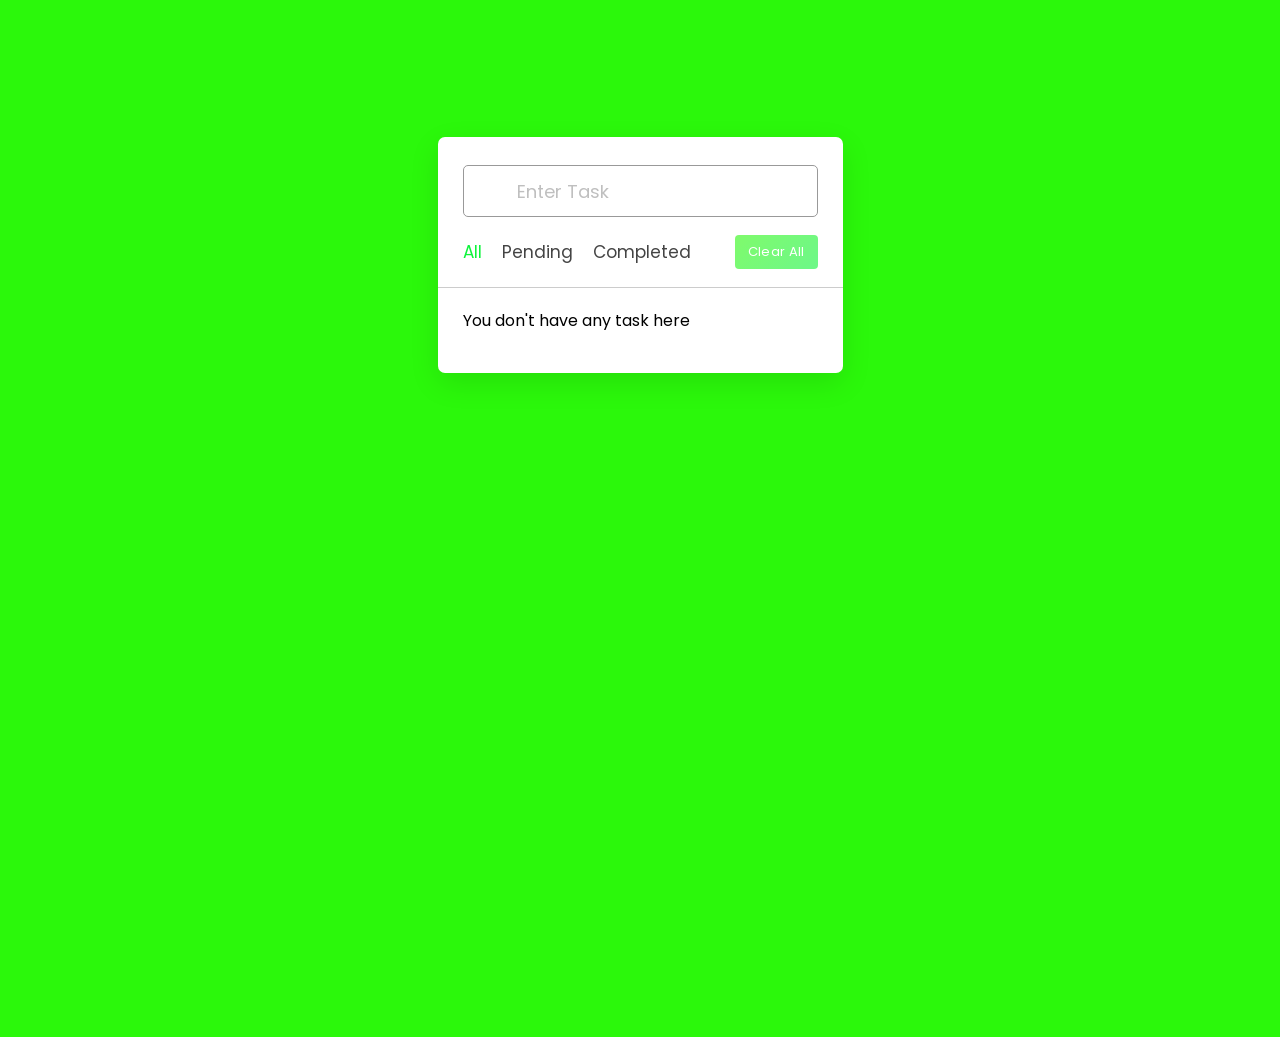
<file: FJP6-main/module3/todo/index.html>
<!DOCTYPE html>
<html lang="en" dir="ltr">
  <head>
    <meta charset="utf-8">  
    <title>Todo List App in JavaScript </title>
    <link rel="stylesheet" href="style.css">
    <meta name="viewport" content="width=device-width, initial-scale=1.0">
    <link rel="stylesheet" href="https://unicons.iconscout.com/release/v4.0.0/css/line.css">
  </head>
  <body>
    <div class="wrapper">
      <div class="task-input">
        <input type="text" placeholder="Enter Task">
      </div>
      <div class="controls">
        <div class="filters">
          <span class="active" id="all">All</span>
          <span id="pending">Pending</span>
          <span id="completed">Completed</span>
        </div>
        <button class="clear-btn">Clear All</button>
      </div>
      <ul class="task-box"></ul>
    </div>

    <script src="script.js"></script>

  </body>
</html>
</file>
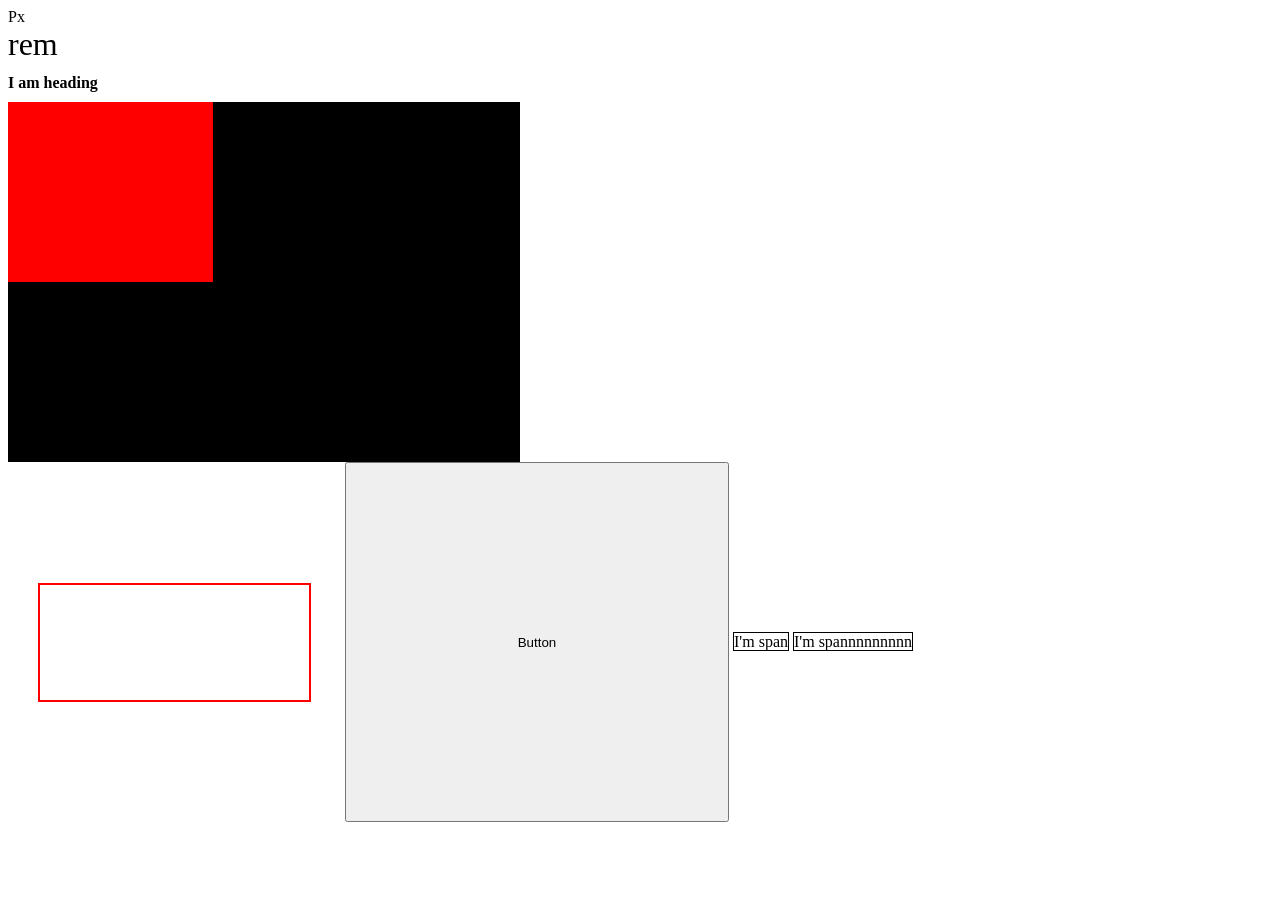
<file: FJP6-main/module1/poc.html>
<!DOCTYPE html>
<html lang="en">
<head>
    <meta charset="UTF-8">
    <meta http-equiv="X-UA-Compatible" content="IE=edge">
    <meta name="viewport" content="width=device-width, initial-scale=1.0">
    <title>Document</title>
</head>
<style>
    input{
        border: 2px solid red;
        padding: 50px;
        margin: 30px;
    }
    .px{
        font-size: 16px;
    }
    .rem{
        font-size: 2rem;
    }
    h1{
        font-size: 1em;
    }
    .vh-vw{
        height: 40vh;
        width: 40vw;
        background-color: black;
    }
    .child{
        height: 50%;
        width: 40%;
        background-color: red;
    }
    span{
        border: 1px solid black;
        /* height and width can't not be set or there will be no effect */
    }
    button{
        display: inline-block;
        height: 40vh;
        width: 30vw;
    }
</style>
<body>
    <div class="px">Px</div>
    <div class="rem">rem</div>
    <div>
        <h1>I am heading</h1>
    </div>

    <div class="vh-vw">
        <div class="child">
        </div>
    </div>
    <input type="text">
    <button>Button</button>
    <span>I'm span</span>
    <span>I'm spannnnnnnnn</span>
</body>
</html>
</file>
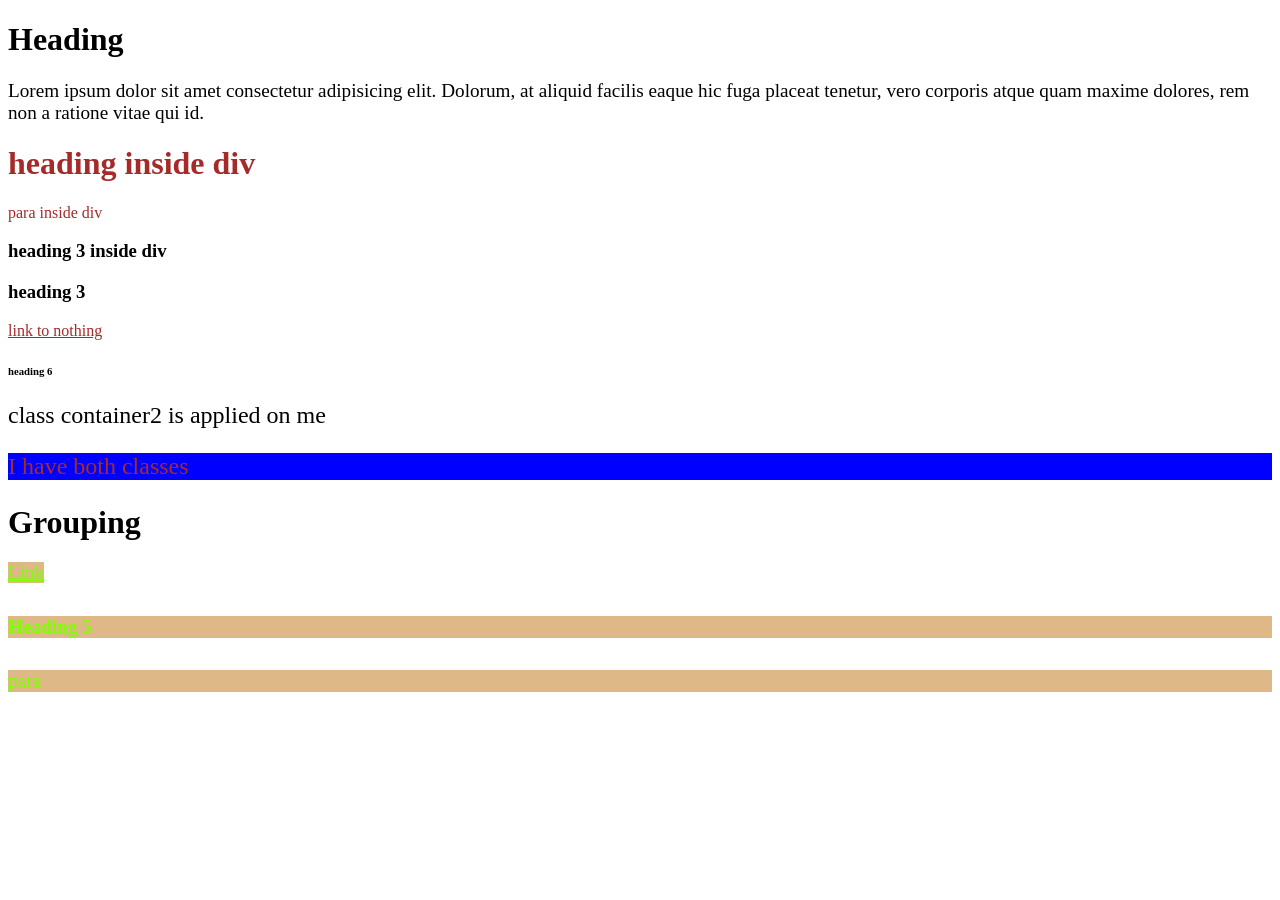
<file: FJP6-main/module1/selector.html>
<!DOCTYPE html>
<html lang="en">
<head>
    <meta charset="UTF-8">
    <meta http-equiv="X-UA-Compatible" content="IE=edge">
    <meta name="viewport" content="width=device-width, initial-scale=1.0">
    <title>Document</title>
    <style>
        /* *{
            color: brown;
        } */

        /* div{
            color:brown;
        } */

        /* class selector */
        .container{
            color: brown;
        }

        .container2{
            font-size: x-large;
        }

        /* id selector */
        #one{
            font-size: larger;
        }

        /* grouping */
        .one, .two, .three{
           background-color: burlywood;
           color: chartreuse;
           font-size: larger; 
        }
        /* .two{
           background-color: burlywood;
           color: chartreuse;
           font-size: larger; 
        }
        .three{
           background-color: burlywood;
           color: chartreuse;
           font-size: larger; 
        } */

        /* select tag with multiple classes */
        .container.container2{
            background-color: blue;
        }

    </style>
</head>
<body>
    <h1>Heading </h1>
    <p id="one">Lorem ipsum dolor sit amet consectetur adipisicing elit. Dolorum, at aliquid facilis eaque hic fuga placeat tenetur, vero corporis atque quam maxime dolores, rem non a ratione vitae qui id.</p>
    <div class="container">
        <h1>heading inside div</h1>
        <p>para inside div</p>
    </div>

    <div>
        <h3>heading 3 inside div</h3>
    </div>
    <h3>heading 3</h3>
    <a class="container" href="">link to nothing</a>
    <h6>heading 6</h6>
    <p class="container2">class container2 is applied on me</p>
    <p class="container container2">I have both classes</p>
    <h1>Grouping</h1>

    <a class="one" href="">Link</a>
    <h5 class="two">Heading 5</h5>
    <p class="three">para</p>

</body>
</html>
</file>
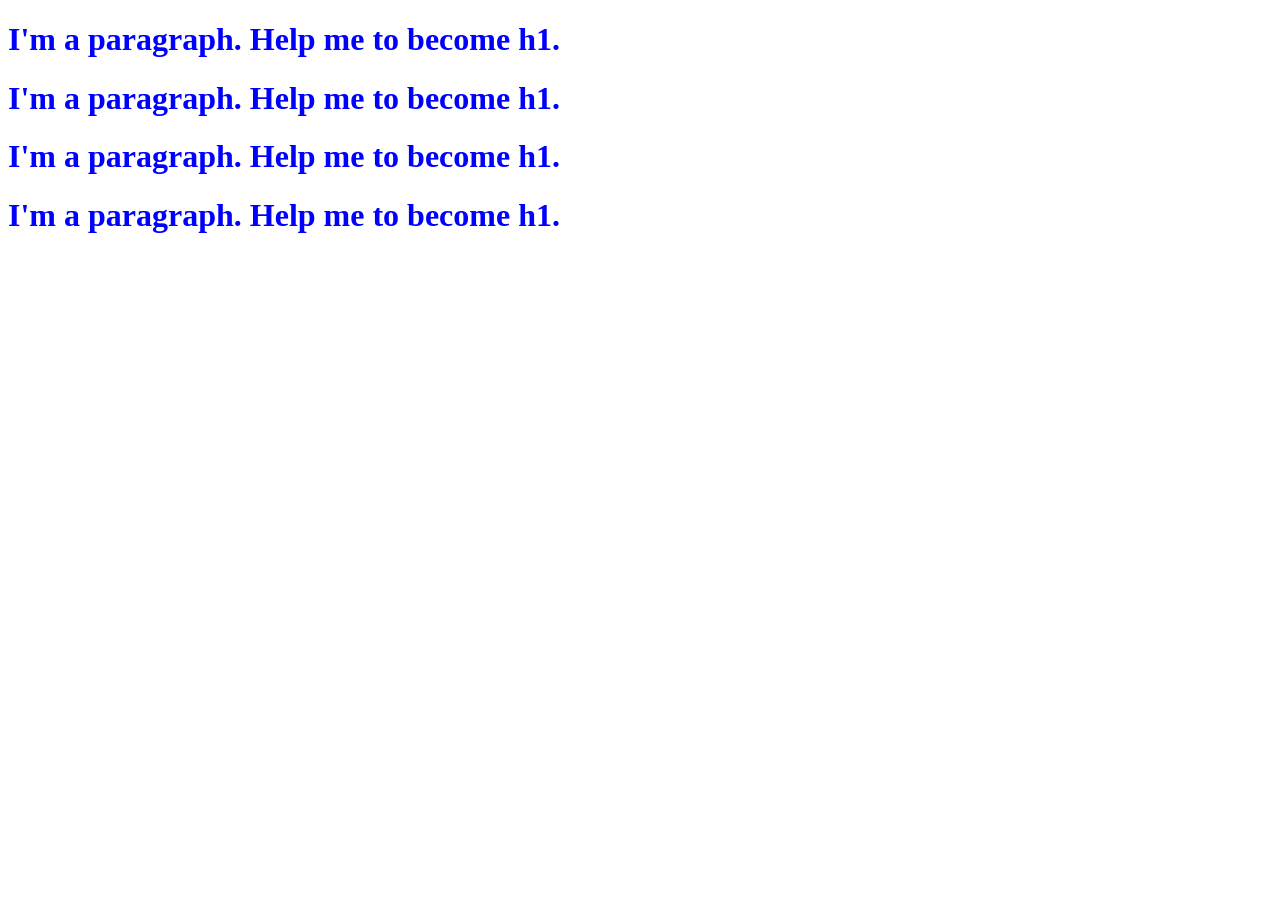
<file: FJP6-main/module1/css_selector_questions/q1.html>
<!DOCTYPE html>
<html lang="en">

<head>
    <meta charset="UTF-8">
    <meta name="viewport" content="width=device-width, initial-scale=1.0">
    <title>Document</title>

    <style>
        /* css selector */
        /* element selector */
        h1{
            color:blue;
        }
    </style>
</head>

<body>
    <!-- add css styles to all h1 tags making it blue   -->
    <h1>I'm a paragraph. Help me to become h1.</h1>
    <h1>I'm a paragraph. Help me to become h1.</h1>
    <h1>I'm a paragraph. Help me to become h1.</h1>
    <h1>I'm a paragraph. Help me to become h1.</h1>
</body>

</html>
</file>
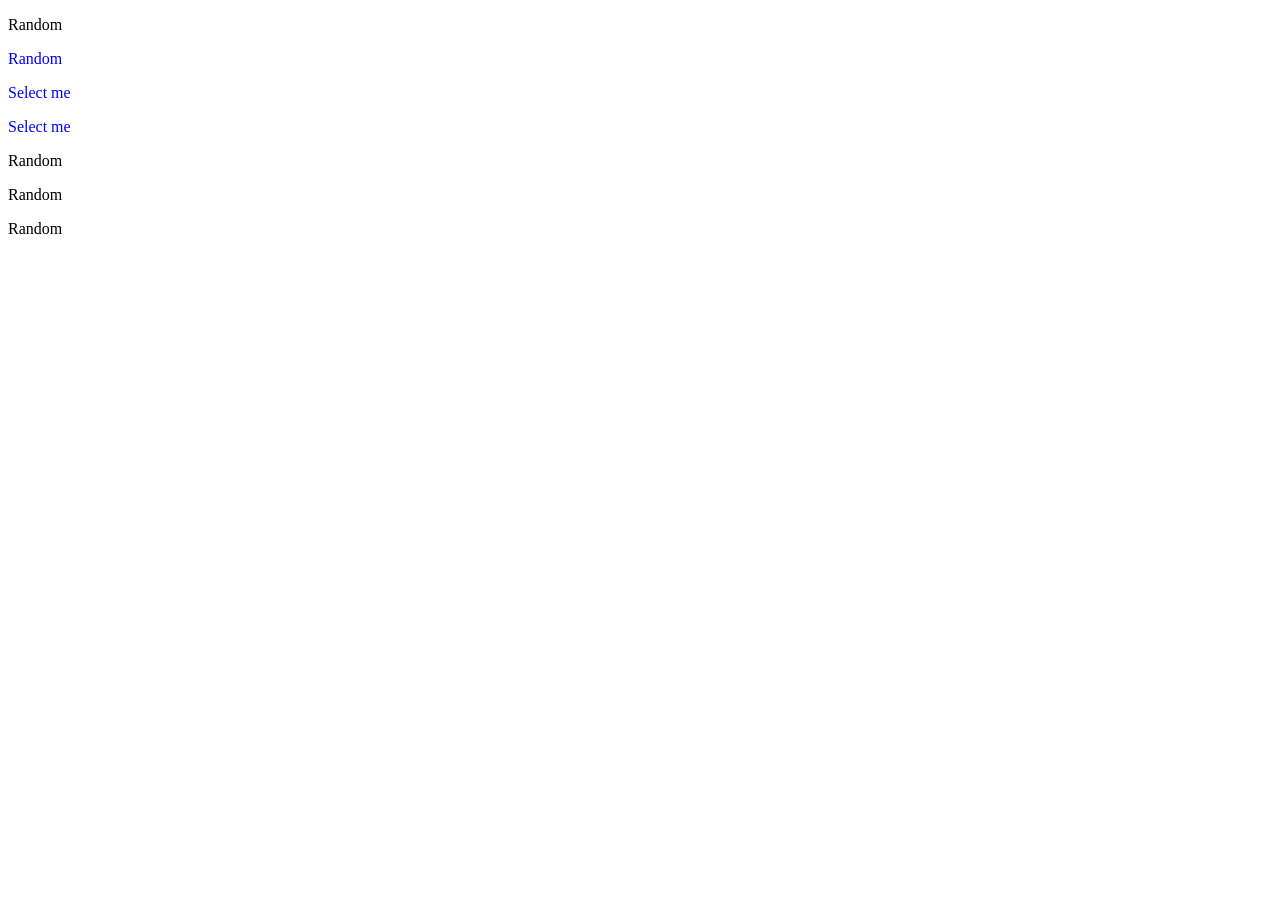
<file: FJP6-main/module1/css_selector_questions/q10.html>
<!DOCTYPE html>
<html lang="en">

<head>
    <meta charset="UTF-8" />
    <meta name="viewport" content="width=device-width, initial-scale=1.0" />
    <title>Document</title>
    <style>
        /* #the-one>.c1.c2{
            color: blue;
        } */
        div>div>.c1.c2{
            color: blue;
        }
        
    </style>
</head>

<body>
    <!-- Select the element with "Select me" and make it blue  -->
    <div class="some-class">
        <div id="the-one">
            <p>Random</p>
            <div>
                <p class="c1 c2">Random</p>
            </div>
            <p class="c1 c2">Select me</p>
            <div class="c1 c2">Select me</div>
        </div>
    </div>
    <div class="some-class">
        <p class="c1">Random</p>
        <p class="c2">Random</p>
        <p class="c1 c2">Random</p>
    </div>
</body>

</html>
</file>
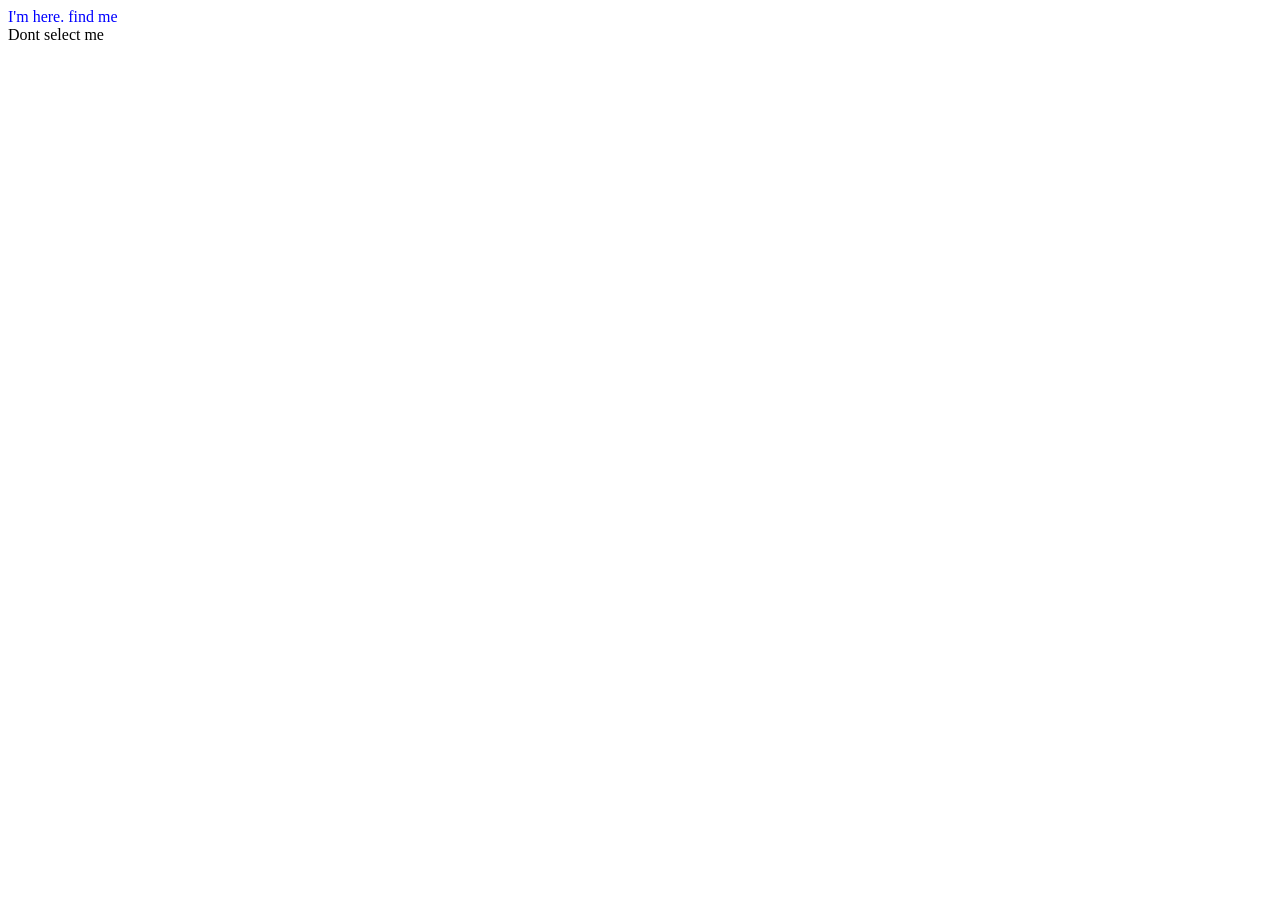
<file: FJP6-main/module1/css_selector_questions/q11.html>
<!DOCTYPE html>
<html lang="en">

<head>
  <meta charset="UTF-8" />
  <meta name="viewport" content="width=device-width, initial-scale=1.0" />
  <title>Document</title>
  <style>
    /* classes desendent */ 
    .c1{
        color: blue;
    }
    div>div{

    }
    .c1 .c2{

    }
    div>div>span{

    }
    div .c2{
        
    }

  </style>
</head>

<body>
  <!-- Select "I'm here. find me" and make it blue  -->

  <div class="c1">
    <div>
      <div>
        <span>
          <div class="c2">I'm here. find me</div>
        </span>
      </div>
    </div>

  </div>

    <span>
      <div class="c2">Dont select me</div>
    </span>
</body>

</html>
</file>
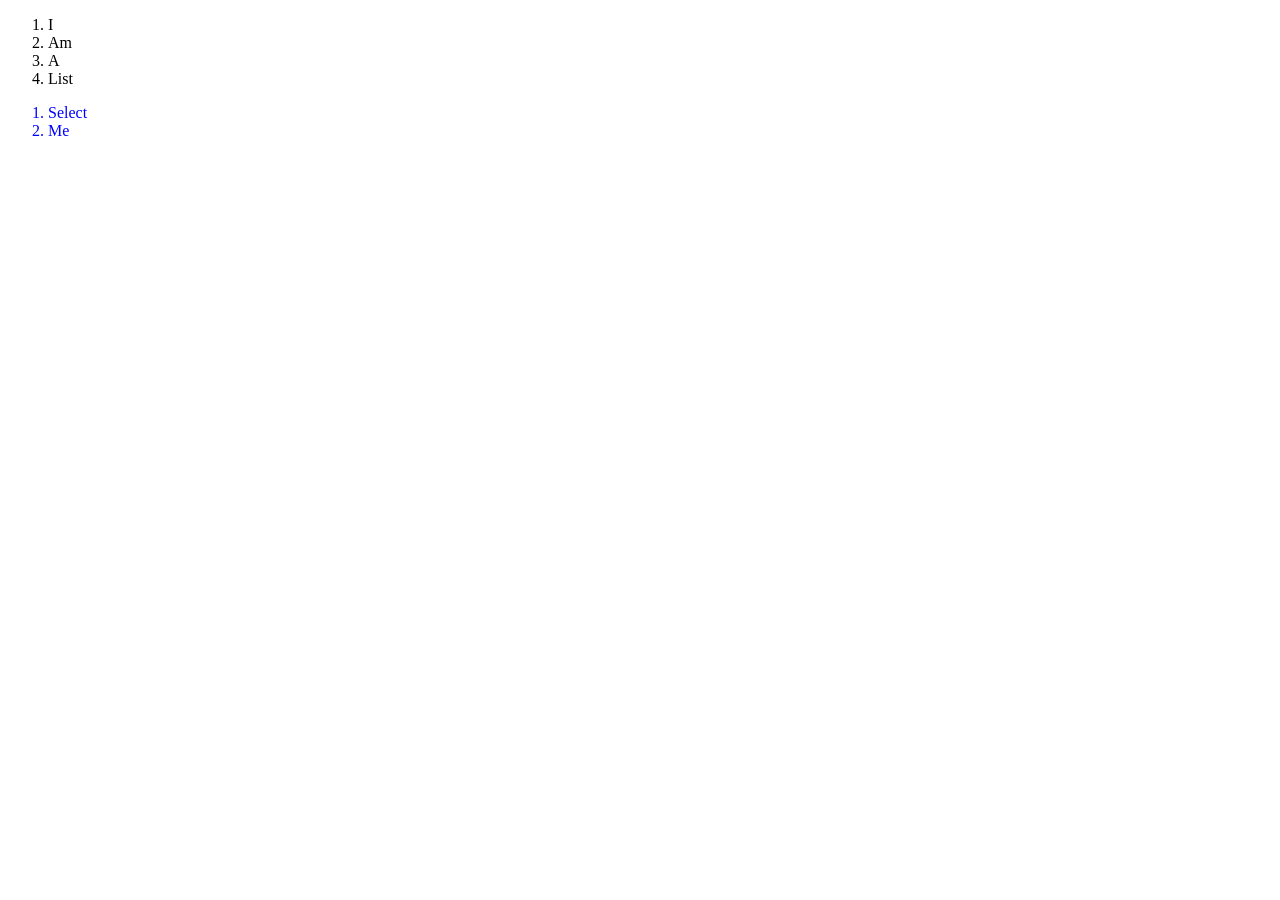
<file: FJP6-main/module1/css_selector_questions/q2.html>
<!DOCTYPE html>
<html lang="en">

<head>
    <meta charset="UTF-8">
    <meta name="viewport" content="width=device-width, initial-scale=1.0">
    <title>Document</title>
    <style>
        /* descendent selector */
        div{
            
        }
        div>ol>li{
            
        }
        div ol li{
            
        }
        div ol{
            
        }
        div>ol{
            
        }
        div li{
            color: blue;
        }
    </style>
</head>

<body>
    <!-- write css selector to select the select,me list items make them blue -->
    
        <ol>
            <li>I</li>
            <li>Am</li>
            <li>A</li>
            <li>List</li>
        </ol>
    

    <div>
        <ol>
            <li>Select</li>
            <li>Me</li>
        </ol>
    </div>
</body>

</html>
</file>
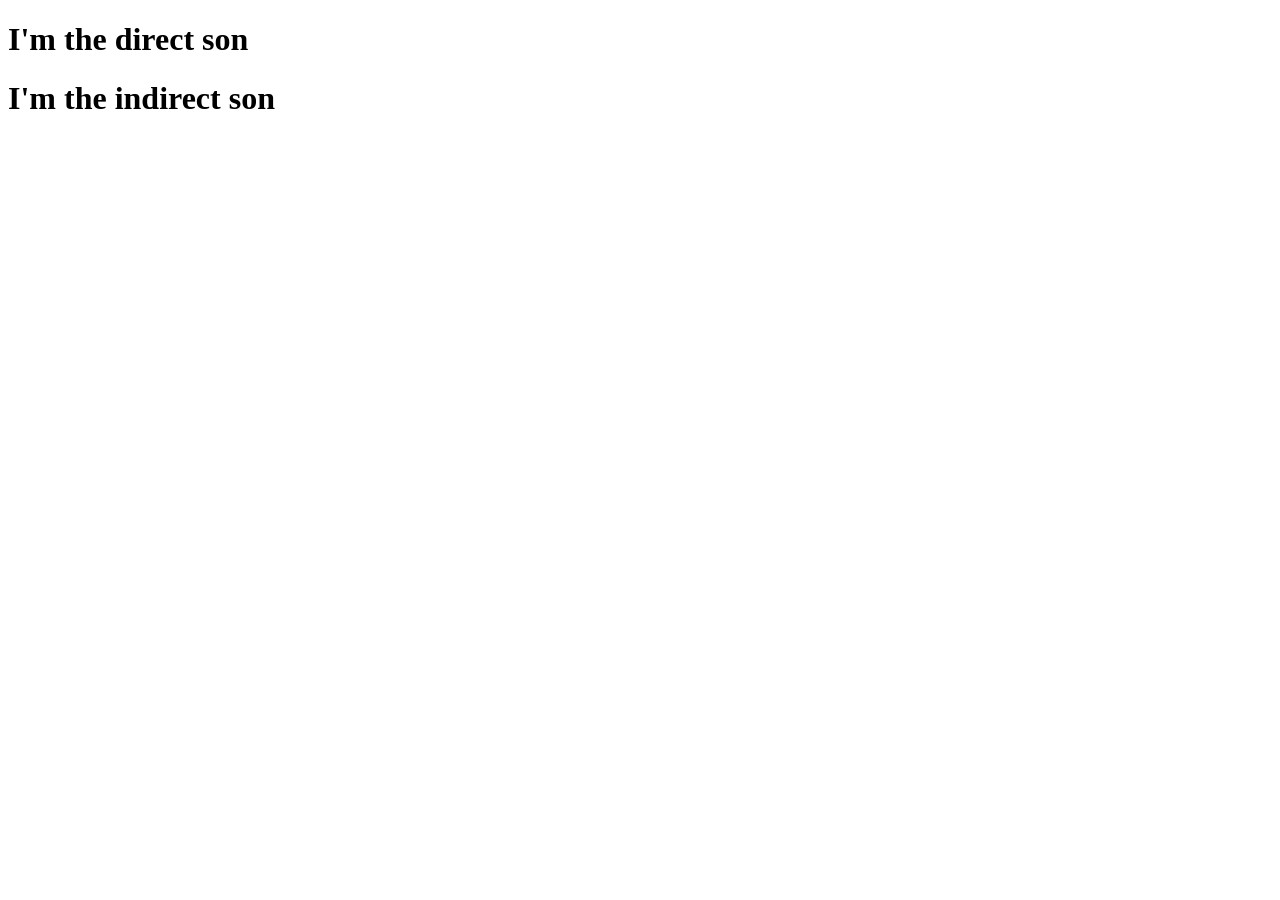
<file: FJP6-main/module1/css_selector_questions/q3.html>
<!DOCTYPE html>
<html lang="en">

<head>
    <meta charset="UTF-8">
    <meta name="viewport" content="width=device-width, initial-scale=1.0">
    <title>Document</title>
    <style>
        /* children selector */
/*         
        div>h1>span{
            color:blue;
        } */
/* 
        div>h1 span{
            color:blue;
        } */

        /* div>h1{
            color:blue;
        } */

        /* wrong */
        /* div h1 span{
            color: blue;
        } */
        /* div{
            color: blue;
        } */
        /* div span{
            color:blue
        } */
        /* div>span{
            color:blue;
        } */


        
    </style>
</head>

<body>

    <!-- select "I'm the direct son" and make it blue -->

    <div>
        <h1>
            <span>I'm the direct son</span>
        </h1>
    </div>

    <div>
        <span>
            <h1>
                <span>I'm the indirect son</span>
            </h1>
        </span>
    </div>

</body>

</html>
</file>
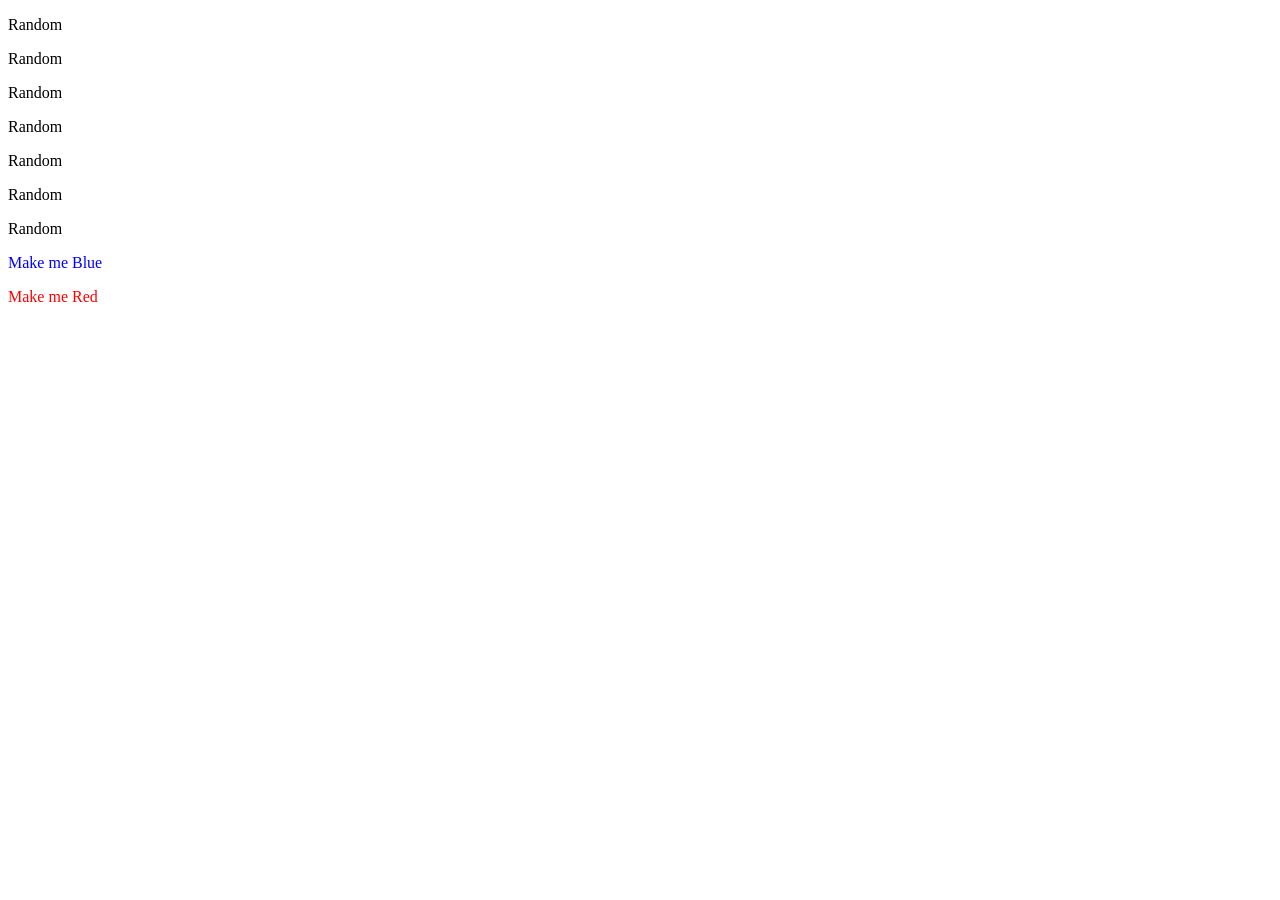
<file: FJP6-main/module1/css_selector_questions/q4.html>
<!DOCTYPE html>
<html lang="en">

<head>
    <meta charset="UTF-8">
    <meta name="viewport" content="width=device-width, initial-scale=1.0">
    <title>Document</title>
    <style>
        /* class selector */
        .class1{
            color: blue;
        }
        .class2{
            color:red;
        }
        
    </style>
</head>

<body>
    <!-- Select the make me p tags and make class 1 blue and class 2 red  -->
    <p>Random</p>
    <p>Random</p>
    <p>Random</p>
    <p>Random</p>
    <p>Random</p>
    <p>Random</p>
    <p>Random</p>

    <p class="class1">Make me Blue</p>
    <p class="class2">Make me Red</p>

</body>

</html>
</file>
<file: FJP6-main/module3/todo/style.css>
@import url('https://fonts.googleapis.com/css2?family=Poppins:wght@400;500;600;700&display=swap');
*{
  margin: 0;
  padding: 0;
  box-sizing: border-box;
  font-family: 'Poppins', sans-serif;
}
body{
  width: 100%;
  height: 100vh;
  overflow: hidden;
  background: linear-gradient(135deg, #2bf80b, #2bf80b);
}
::selection{
  color: #fff;
  background: #0df43b;
}
.wrapper{
  max-width: 405px;
  padding: 28px 0 30px;
  margin: 137px auto;
  background: #fff;
  border-radius: 7px;
  box-shadow: 0 10px 30px rgba(0,0,0,0.1);
}
.task-input{
  height: 52px;
  padding: 0 25px;
  position: relative;
}
.task-input img{
  top: 50%;
  position: absolute;
  transform: translate(17px, -50%);
}
.task-input input{
  height: 100%;
  width: 100%;
  outline: none;
  font-size: 18px;
  border-radius: 5px;
  padding: 0 20px 0 53px;
  border: 1px solid #999;
}
.task-input input:focus,
.task-input input.active{
  padding-left: 52px;
  border: 2px solid #0df43b;
}
.task-input input::placeholder{
  color: #bfbfbf;
}
.controls, li{
  display: flex;
  align-items: center;
  justify-content: space-between;
}
.controls{
  padding: 18px 25px;
  border-bottom: 1px solid #ccc;
}
.filters span{
  margin: 0 8px;
  font-size: 17px;
  color: #444444;
  cursor: pointer;
}
.filters span:first-child{
  margin-left: 0;
}
.filters span.active{
  color: #0df43b;
}
.controls .clear-btn{
  border: none;
  opacity: 0.6;
  outline: none;
  color: #fff;
  cursor: pointer;
  font-size: 13px;
  padding: 7px 13px;
  border-radius: 4px;
  letter-spacing: 0.3px;
  pointer-events: none;
  transition: transform 0.25s ease;
  background: linear-gradient(135deg, #2bf80b 0%, #0df43b 100%);
}
.clear-btn.active{
  opacity: 0.9;
  pointer-events: auto;
}
.clear-btn:active{
  transform: scale(0.93);
}
.task-box{
  margin-top: 20px;
  margin-right: 5px;
  padding: 0 20px 10px 25px;
}
.task-box.overflow{
  overflow-y: auto;
  max-height: 300px;
}
.task-box::-webkit-scrollbar{
  width: 5px;
}
.task-box::-webkit-scrollbar-track{
  background: #f1f1f1;
  border-radius: 25px;
}
.task-box::-webkit-scrollbar-thumb{
  background: #e6e6e6;
  border-radius: 25px;
}
.task-box .task{
  list-style: none;
  font-size: 17px;
  margin-bottom: 18px;
  padding-bottom: 16px;
  align-items: flex-start;
  border-bottom: 1px solid #ccc;
}
.task-box .task:last-child{
  margin-bottom: 0;
  border-bottom: 0;
  padding-bottom: 0;
}
.task-box .task label{
  display: flex;
  align-items: flex-start;
}
.task label input{
  margin-top: 7px;
  accent-color: #0df43b;
}
.task label p{
  user-select: none;
  margin-left: 12px;
  word-wrap: break-word;
}
.task label p.checked{
  text-decoration: line-through;
}
.task-box .settings{
  position: relative;
}
.settings :where(i, li){
  cursor: pointer;
}
.settings .task-menu{
  z-index: 10;
  right: -5px;
  bottom: -65px;
  padding: 5px 0;
  background: #fff;
  position: absolute;
  border-radius: 4px;
  transform: scale(0);
  transform-origin: top right;
  box-shadow: 0 0 6px rgba(0,0,0,0.15);
  transition: transform 0.2s ease;
}
.task-box .task:last-child .task-menu{
  bottom: 0;
  transform-origin: bottom right;
}
.task-box .task:first-child .task-menu{
  bottom: -65px;
  transform-origin: top right;
}
.task-menu.show{
  transform: scale(1);
}
.task-menu li{
  height: 25px;
  font-size: 16px;
  margin-bottom: 2px;
  padding: 17px 15px;
  cursor: pointer;
  justify-content: flex-start;
}
.task-menu li:last-child{
  margin-bottom: 0;
}
.settings li:hover{
  background: #f5f5f5;
}
.settings li i{
  padding-right: 8px;
}

@media (max-width: 400px) {
  body{
    padding: 0 10px;
  }
  .wrapper {
    padding: 20px 0;
  }
  .filters span{
    margin: 0 5px;
  }
  .task-input{
    padding: 0 20px;
  }
  .controls{
    padding: 18px 20px;
  }
  .task-box{
    margin-top: 20px;
    margin-right: 5px;
    padding: 0 15px 10px 20px;
  }
  .task label input{
    margin-top: 4px;
  }
}
</file>
